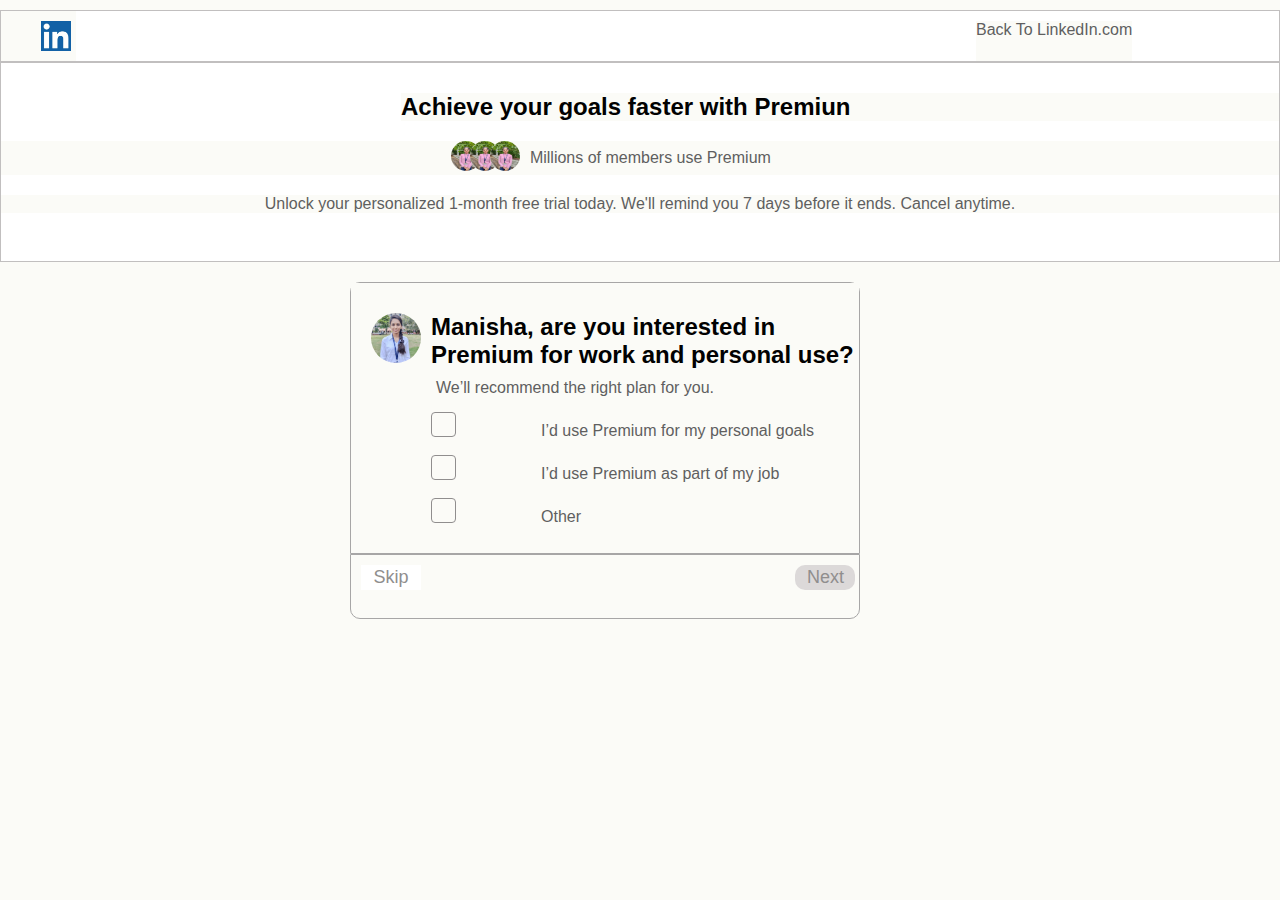
<file: premium.html>
<!DOCTYPE html>
<html lang="en">
<head>
    <meta charset="UTF-8">
    <meta name="viewport" content="width=device-width, initial-scale=1.0">
    <title>Linkedin | Premium</title>
    <link rel="stylesheet" href="index.css">
</head>
<body>
    <div class="Back">
    <a href="index.html" class="logo"><img class="logo1" src="images/logo.linkedin.jpeg" alt=""></a>
    <p class="back">Back To LinkedIn.com</p>
    </div>
    <div class="achieve">
        <h2> Achieve your goals faster with Premiun</h2>
        <div class="achidiv2">
        <p class="achidiv">
            <img class="imgachieve" src="./images/rajuimg.jpg" alt="">
            <img class="imgachieve" src="./images/rajuimg.jpg" alt="">
            <img class="imgachieve" src="./images/rajuimg.jpg" alt=""></p>
          <p class="member">Millions of members use Premium</p> 
        </div>
        <p class="unlock">Unlock your personalized 1-month free trial today. We'll remind you 7 days before it ends. Cancel anytime.</p>
    </div>
  <div class="interest">  
      <div class="interest2">
        <img src="./images/my1.jpg" alt=""> <h2>  Manisha, are you interested in<br> Premium for work and personal use? </h2>
      </div>
         <p> We’ll recommend the right plan for you. </p>
         <div class="goal">
         <button type="radio"></button><p>I’d use Premium for my personal goals</p>
         </div>
         <div class="goal">
         <button type="radio"></button><p>I’d use Premium as part of my job</p>
         </div>
         <div class="goal">
         <button type="radio"></button><p>Other</p>
         </div>

    </div>
    

    <div id="skip">
        <button class="skip" type="button">Skip</button>
        <button class="next" type="button">Next</button>
        </div>
</body>
</html>
</file>
<file: index.css>
*{
    margin:0;
    padding:0;
    font-family:'Poppins',sans-serif;
     box-sizing: border-box;
     background-color: rgb(251, 251, 247);    
}
html{
    background-color: rgb(251, 251, 247);
}
body{
   
    color: #5f5f5f;
}

a{
    text-decoration: none;
    color: #5f5f5f;
}
.navbar{
    display: flex;
    align-items: center;
    justify-content: space-between;
    background-color:  white;
    padding: 2px 2%;
    position: sticky;
    top: 0;
    z-index: 100;
    box-shadow: 0 5px 10px rgba(0, 0, 0, 0.1);
}

.logo img{
    width: 30px;
    margin-right: 5px;
    display: block;
 }

.navbar-center ul li{
    display: inline-block;
    list-style: none;
}
.navbar-center:hover ul li a span{
    color: rgb(4, 4, 4);
}

.navbar-center ul li a{
    display: flex;
    align-items: center;
    font-size: 14px;
    margin: 5px 8px;
    padding-right: 5px;
    position: relative;
}
.navbar-center ul li a img{
    width: 30px;
}
.navbar-center ul li a::after{
    content: '';
    width: 0;
    height: 2px;
    background: black;
    position: absolute;
    bottom: -15px;
    transition: width 0.3s;
}
.navbar-center ul li a:hover::after,
.navbar-center ul li a.active-link::after{
    width: 100%;
    
}
.nav-profile-img{
    width: 35px;
    border-radius: 50%;
    display: block;
    cursor: pointer;
    position: relative;
}
.online{
    position: relative;
}
.online::after{
    content: '';
    width: 7px;
    height: 7px;
    border: 2px solid #fff;
    border-radius: 50%;
    right: 0px;
    top: 0px;
    background: #41db51;
    position: absolute;
}
.search{
    width: 20px;
    height: 20px;
}
.search-box{
    background: #f0f2f5;
    width: 250px;
    border-radius: 20px;
    display: flex;
    align-items: center;
    padding: 0 15px;
}
.navbar-left{
    display: flex;
    align-items: center;
}
.search-box input{
    width: 100%;
    background: transparent;
    padding: 8px;
    outline: none;
    border: 0;
}
.busy{
    border-left: solid 1px ;
    padding-left: 20px;
}
.opd{
    width: 1px;
   
}
.op{
    width: 20px;
    display: block;
    margin-left: 10px;
    
}
.scroll{
    display: flex;
    padding: 2px;
    margin-left: 0;
}
.scroll p{
    font-size: x-small;
    text-align: center;
}
#stage{
    width: 15px;

}
.Try{
    font-size: x-small;
    color: rgb(159, 114, 36);
    text-decoration: underline;
}
/*-----------Navbar Close--------------*/



/*------------------------------------------------------------------------------------*/

.navbarall{
    display: flex;
    background-color:  rgb(235, 235, 232);
    
}
.manu{
    width: 230px;
    height: 420px;
    border: solid 2px rgb(172, 169, 169);
    border-radius: 10px;
    text-align: center;
    margin: 15px;
    margin-top: 20px;
    margin-left: 40px;
    background-color: white;

}
.manu2{
    background-color: #5f779b;
    height: 70px;
    margin-bottom: 70px;
    margin-top: 0.1px;
    padding-top:0.1px;
    border-top-right-radius: 5px;
    border-top-left-radius: 5px;
   
}
.myimg{
    width: 100px;
       border-radius: 50%;
    display: block;
    cursor: pointer;
    position: relative;
   margin-left: 70px;
   margin-top: 30px; 
}
.maha{
    font-size: medium;
    color: #010101;
}
.maha:hover{
    text-decoration: underline rgb(164, 93, 226);
}  

.view{
    border-top: 2px solid rgb(212, 211, 211);
    border-bottom: 2px solid rgb(212, 211, 211);
    margin-top: 20px;
    padding-top: 20px;
    margin-bottom: 20px;
    padding-bottom: 20px;
}
.pro{
    display: flex;
    margin-left: 10px;
}
.pro:hover{
    background-color: rgb(228, 226, 226);
}
.span-pro{
    margin-left: 80px;
    color: #045be6;
}
.span-imp{
    margin-left: 70px;
    color: #045be6;
}
.for{
    margin: 5px;
}
.boost{
    text-decoration: underline;
}

.boost a:hover{
    color: #045be6;
}
.boost2:hover{
    background-color: rgb(228, 226, 226) ;
}

.items{
    border-top: solid 2px rgb(212, 211, 211);
    margin: 20px;
    margin-left: 0;
    margin-right: 0;
    margin-bottom: 0;
    padding-top: 10px;
    
}
.items:hover{
    background-color: rgb(228, 226, 226) ;
}
.div2{
    width: 230px;
    height: 460px;
    border: solid 2px rgb(172, 169, 169);
    border-radius: 10px;
    margin-top: 15px;
   background-color: white;
}

.div2 img{
    width: 18px;
    height: 18px;
}
.recent{
    display: flex;
    margin-left: 10px;
    color: grey;
    margin-top: 10px;
}
.recent2{
    margin-left: 30px;
    display: flex;
    color: #454545;
    margin-top: 10px;
}
.recent2:hover{
   color: #045be6;
    text-decoration: underline;
}
.group{
    display: flex;
    margin-left: 10px;
    color: rgb(70, 70, 205);
    margin-top: 30px;
    margin-bottom: 15px;
}
.disc{
    border-top: solid 1px rgb(172, 169, 169);
    padding-top: 10px;
}
/*--------------------------------------------------------------------------------------------*/

.searchicon{
    display: flex;
}
.myimg4{
    width: 40px;
    height:40px;
       border-radius: 50%;
    display: block;
    cursor: pointer;
    position: relative;
   margin-left: 15px;
   margin-top: 20px;
}
.postsearch{
    width: 500px;
    height: 40px;
    border-radius: 30px;
    margin-top: 20px;
    margin-right: 20px;
    margin-left: 10px;
}
.icon{
    border: solid 2px rgb(212, 211, 211);
    margin-top: 20px;
    margin-left: 10px;
    margin-right: 10px;
    border-radius: 10px;
    width: 550px;
    height: 120px;
    background-color:  white;
}
.media {
    margin-left: 60px;
    margin-top: 15px;
    display: inline-block;   
}
.media img{
    width: 20px;
}
.media:hover{
    background-color: #5f5f5f;
}
.event{
    margin-left: 100px;
}
.event img{
    width: 20px;
}
.event:hover{
    background-color: #5f5f5f;
}
.write{
    margin-left: 70px;
}
.write:hover{
    background-color: #5f5f5f;
}
.write img{
    width: 20px;
}
.sort{
   border-top:2px solid rgb(187, 185, 185);
   margin-top: 12px;
   margin-bottom: 12px;
   text-align: right;
   font-size: small;
   }
.sort span{
    font-size: small;
    color: black;
   }
.sort img{
    width: 10px;
    margin-top: 10px;
   }
.raju span{
     color: #010101;

}
.raju{
    border: 2px solid rgb(181, 181, 181);
    height: 670px;
    border-top-right-radius:10px ;
    border-top-left-radius:10px ;
    margin: 0;
    padding: 0;
    background-color:  white;
    margin-top: 2px;

}
.raju button{
    color: #045be6;
    border-style: none;
    font-size: larger;
    margin-left: 210px;
}
.raju2{
    margin-top: 20px;
    margin-left: 5px;
    font-size: medium;
}
.cert{
    width: 542px;
    height: 600;
    margin-top: 20px;
    border-bottom: 1px solid ;
}
.raju3{
    font-size: small;
    color: #2c2b2b;
    margin: 10px;
   
    
}
.raju3 img{
    width:592px;
    height:400px ;
    border: solid 2px rgb(193, 191, 191);
    
}
.rajuimg{
    width: 40px;
    height:40px;
    border-radius: 50%;
    display: block;
    cursor: pointer;
    position: relative;
   margin-left: 10px;
   margin-top: 5px;
   margin-bottom: 5px;
}
.raju4{
  display: flex;
  
}
.jayu{
    display: flex;
    width: 540px;
    border-bottom: solid 2px rgb(193, 191, 191);
    background-color:  white;
 
}
.jayu p{
    margin-top: 12px;
    margin-left: 10px;
}
.dott{
    padding-left: 230px;
}
.raju4 button{
    background-color: white;
}
.raju4 button:hover{
    color: #82a2d3;
}
.thumb{
    width: 20px;
    height: 20px;
    margin-top: 10px;
    margin-left: 40px;
}
.thumb:hover{
    background-color: #0c65f4;
}

.thumb2{
    width: 20px;
    height:20px;
    margin-top: 10px;
    margin-left: 40px;

}

/*-------------------------------------------------------------------------------*/



.side{
    border: 2px solid rgb(193, 191, 191);
    width: 300px;
    height: 370px;
    background-color:  white;
    margin-left: 15px;
    margin-top: 20px;
    border-radius: 10px;
    color: #010101;
}
.side h3{
    margin-top: 10px;
    margin-left: 7px;
}
.ullist{
   
    margin-bottom: 10px;
    margin-left: 20px;
}
.ullist p{
    color: #5f5f5f;
    margin-top: 0;
    padding-top: 0;
}
.list{
    margin: 20px;
    color: #010101;
    font-size:medium;
}
.last{
    margin-top: 30px;
    border: solid 2px rgb(193, 191, 191);
    border-radius: 20px;
    width: 300px;
    height: 280px;
    background-color:  white;
}
.AD{
    margin-left: 250px;
   }
.premium1{
    font-size: smaller;
    margin: 15px;
   
}
.premium1 span{
    text-align: center;
}
.myimg3{
   
        width: 60px;
        height: 60px;
           border-radius: 50%;
        display: block;
        cursor: pointer;
        position: relative;
       margin-left: 60px;
       margin-top: 20px;
    }
.inlogo{
    width: 60px;
    height: 60px;
    display: block;
    cursor: pointer;
    position: relative;
   margin-left: 20px;
   margin-top: 20px;       
}
.images2{
    display: flex;
    
}
.last button{
    border-color: #045be6;
    border-radius: 50px;
    padding: 8px;
    margin-left: 100px;
    
}
.last button p{
    color: #045be6;
    background-color: aliceblue;
    font-size: medium;
}
.last button p:hover{
    background-color: rgb(141, 141, 238) ;
}
.last button:hover{
    background-color: rgb(141, 141, 238);
    color: rgb(142, 142, 243);
}
/*---------------Premmium Page------------*/
.Back{
    display: flex;
    border: #010101 2px solid;
    margin-left: 0px;
    margin-top: 10px;
    border: solid 1px rgb(193, 191, 191);
    background-color: white;
}
.Back img{
    margin-left: 40px;
    margin-top: 10px;
    margin-bottom: 10px;
}
.back{
    margin-left: 900px;
    margin-top: 10px;
}
.achieve{
    border: solid 1px rgb(193, 191, 191);
    background-color: white;
    height: 200px;
}
.achieve h2{
    margin-top: 30px;
    color: #010101;
    margin-left: 400px;
}
.achidiv2{
    display: flex;
    margin-top: 20px;
}
.achidiv{
    margin-left: 450px;
}
.imgachieve{
    width: 30px;
    height: 30px;
    border-radius: 50%;
    cursor: pointer;
    position: relative;
    margin-right: -15px;

}
.member{
    margin-left: 25px;
    margin-top: 8px;
}
.unlock{
    text-align: center;
    margin-top: 20px;
}
.interest{
    border: 1px solid rgb(167, 166, 166);
    margin-top: 20px;
    margin-left: 350px;
    width: 510px;
    height: 272px;
    text-align: center;
    
    border-top-right-radius: 10px;
    border-top-left-radius: 10px;
    
}
.interest2{
    display: flex;
}
.interest2 h2{
    margin-top: 30px;
    color: #010101;
    text-align: justify;
    margin-left: 10px;
    font-size: x-large;
}
.interest p{
    text-align: justify;
    margin-left: 85px;
    margin-top: 10px;
}
.interest img{
    width: 50px;
    height: 50px;
    cursor: pointer;
    position: relative;
    border-radius: 50%;
    margin-top: 30px;
    margin-left: 20px;
}
.interest p{
    margin-bottom: 15px;
}
.interest button{
    width: 25px;
    height: 25px;
    border: 1px solid rgb(144, 142, 142);
    border-radius: 4px;
    display: block;
    margin-left: 80px;
    display: flex;
}
.interest button:hover{
    border-color: #010101;
    background-color: #949292;
    border: 3px solid black;
}
.goal{
    display: flex;
}
.goal button{
    margin-top: 0;
    margin-bottom: 0;
    
}
#skip{ 
    border: 1px solid rgb(167, 166, 166);
    margin-left: 350px;
    width: 510px;
    height: 65px;
    border-bottom-right-radius: 10px;
    border-bottom-left-radius: 10px;
}
.skip{
margin-top: 10px;
font-size: medium;
background-color:white;
color: rgb(144, 142, 142);
width: 60px;
height: 25px;
font-size: large;
margin-left: 10px;
border-style: none;
}
.skip:hover{
    background-color: #dedbdb;
}
.next{
margin-left: 370px;
margin-top: 10px;
font-size: medium;
background-color:rgb(220, 217, 217);
color: rgb(144, 142, 142);
width: 60px;
height: 25px;
font-size: large;
border-style: none;
border-radius: 10px;
}

/*-------------------------------Profile page-----------------------------------------------*/
.profile2{
    border: 2px solid;
    width: 770px;
    height: 8000;
}



.provi{
    border: 2px solid rgb(212, 210, 210);
    height: 50px;
    width: 770px;
    margin-top: 30px;
    margin-left: 40px;
    border-radius: 10px;
    display: flex;
}
.prosec{
    border: 2px solid rgb(212, 210, 210);
    height: 500px;
    width: 770px;
    margin-top: 10px;
    margin-left: 40px;
    border-radius: 10px;
}
.provi h3{
    color: #010101;
    font-size: medium;
    margin-top: 15px;
    margin-left: 15px;

}
.provi span{
    color: #494747;
    font-size: small;
}
.provi h4{
    color: #636262;
    font-size: medium;
    margin-top: 15px;
    margin-left:400px;

}
.myimg2{
    width: 130px;
    height: 130px;
       border-radius: 50%;
    display: block;
    cursor: pointer;
    position: relative;
    border: 4px solid white;
   margin-left: 20px;
   margin-top: 90px;
}
.maha2{
    margin-left: 15px;
    font-size: small;
    margin-top: 7px;
}
.maha2 span{
    color: #045be6;
}
.maha2 span:hover{
    text-decoration: underline;
    font-size: medium;
}
.con107{
    margin-left: 15px;
    margin-top: 5px;
    font-size: small;
    color: #045be6;
}
.con107:hover{
    color: #022153  ;
}
.open{
     width: 80px;
     height: 33px;
     border-radius: 15px;
     background-color: #1c6df0; 
     color: white;   
     border: solid 1px black;
     margin-top: 10px;
     margin-left: 15px;
     font-size: medium;
}
.open:hover{
    background-color: #022153;
}
.open2{
    width: 150px;
    height: 30px;
    border-radius: 15px;
    color: blue;   
    border: solid 2px blue;
    margin-top: 15px;
    margin-left: 15px; 
    font-size: medium;
}
.open2:hover{
    border: solid 2px blue;
    background-color: #bbc7dc;
}
.open3{
    width: 75px;
    height: 30px;
    border-radius: 15px;
    color: rgb(125, 125, 128);   
    border: solid 1px rgb(125, 125, 128);
    margin-top: 15px;
    margin-left: 15px; 
    font-size: medium;
}
.open3:hover{
    border: 2px solid black;
}
.role{
    width: 350px;
    height: 65px;
    border: solid 1px #c5d8f5;
    text-align: justify;
    margin-left:30px;
    margin-top: 30px;
    background-color: #c5d8f5;
    border-radius: 10px;
}
.role h4{
    background-color: #c5d8f5;
    border-radius: 10px;
}
.role p{
    background-color: #c5d8f5;
    border-radius: 10px;
}
.opwork{
    color: #302f2f;
    font-size: medium;
    margin-left: 5px;
    margin-top: 5px;
}
.role img{
    width: 15px;
    height: 15px;
    background-color: #c5d8f5;
    margin-left: 200px;
}
.webdev{
    
    margin-left: 5px;
  
}
.show{
    margin-left: 5px;
    color: #0c65f4;
}
.show:hover{
    text-decoration: underline;
}
.role2{
    display: flex;
}
/*-----------------------------------------------------------------------------------*/
.suggested{
    width: 770px;
    height: 290px;
    border: #010101 solid 1px;
    margin-top: 56px;
    margin-left: 40px;
    border-radius: 10px;
}
.suggested h1{
    font-size: large;
    color: #010101;
    margin-left: 25px;
    margin-top: 10px;
}
.suggested img{
    width: 15px;
    height:15px;
    margin-left: 25px;
}
.suggested h3{
    font-size: medium;
    color: #010101;
    margin-left: 25px;
    margin-top: 20px;
    margin-bottom: 10px;
}
.bor{
    border: 1px solid grey;
    width: 680px;
    height: 10px;
    border-radius: 5px;
    margin-left: 25px;
}
.bor p{
    background-color: #2b4b4d;
    width:580px;
    height:9px;
}
.star{
    margin-top: 15px;
    font-size: small;
}
.star span{
   
        color: #045be6;
    }
.star span:hover{
        text-decoration: underline;
        font-size: medium;
    }
.summary{
    border: 1px solid black;
    width: 715px;
    height: 110px;
    margin-top: 20px;
    border-radius: 5px;
    background-color: rgb(236, 233, 233);
}
.summary h3{
    margin-top: 10px;
    margin-left: 10px;
    background-color: rgb(236, 233, 233);
}
.summary button{
    width: 130px;
    height: 40px;
    margin-left: 45px;
    border-radius: 20px;
    font-size: medium;
    background-color: rgb(236, 233, 233);
}
.summary button:hover{
    background-color: #c4c0c0;
    border: 2px black solid;
}
/*-----------------------------------------------------------------------------------------------*/

.activity{
    border: 1px solid black;
    width: 770px;
    height: 500x;
    margin-top: 10px;
    margin-left: 40px;
    border-radius: 10px;
}
.activity h2{
    margin-top: 15px;
    margin-left: 10px;
    color: #010101;
}
.activity p{
    color: #0c65f4;
    margin-left: 10px;
    font-size: small;
}
.posts {
    width: 80px;
    height: 30px;
    font-size: large;
    background-color: rgb(33, 132, 33);
    border-radius: 20px;
    color: white;
    margin-left: 30px;
}
.posts:hover{
    background-color: darkgreen;
}
.activity button{
    width: 93px;
    height: 30px;
    font-size: large;
    border-radius: 20px;
    border: 1px solid black;
    margin-left: 10px;
}
.activity button:hover{
    border: 3px solid black;
    background-color: #d9dbdc;
}
.activity h4{
    font-size: small;
    margin-top: 20px;
    margin-left: 20px;
    border-top: 1px solid black;
    padding-bottom: 5px;
    padding-top: 10px;
}
.activity img{
    width: 70px;
    height: 60px;
    margin-left: 15px;
    margin-right: 10px;
    border: 1px solid black;
}
.activity p{
    display: flex;
    color: #010101;
    margin-top: 10px;
}
.show2{
    border: 1px solid black;
    width: 770px;
    height: 40px;
    border-bottom-right-radius: 10px;
    border-bottom-left-radius: 10px;
    
}
.show2 p{
    text-align: center;
    justify-content: center;
    font-size: large;
}
.show2 p:hover,
.show2:hover{
    background-color: #eae6e6;
}
.experience{
    border: solid 1px black;
    width: 770px;
    height: 220px;
    margin-top: 15px;
    border-radius: 10px;
}
.experience img{
    margin-top: 10px;
    margin-left: 20px;
    width: 40px;
    height: 40px;
}
.experience h2{
    color: black;
    font-size: large;
    margin-left: 15px;
    margin-top: 10px;
}
.experience p{
    margin-left: 15px;
    margin-top: 10px;
}
.experience span{
    font-size: medium;
    color: #010101;
}
.experience h3{
    font-size: small;
    margin-top: 15px;
    margin-left: 15px;
}
.class2{
    border: #010101 1px solid;
    width: 100px;
    height: 100px;
}
/*--------------------------------------------------------------------------*/

.provi4{
    display: flex;
}


.provi2{
    border: #010101 solid 1px;
    width: 330px;
    height: 250px;
    margin-top: 30px;
    margin-left: 25px;
    padding-bottom: 20px;
    border-radius: 10px;
}
.pencil1{
    margin-top: 20px;
    margin-left: 10px;
    font-size: large;
    color: #010101;
}
.pencil2{
    margin-top: 20px;
    margin-left: 10px;
    font-size: large;
    color: #010101;
    border-top: 1px solid #000;
    padding: 5px;
}
.language{
    margin-top: 10px;
    margin-left: 10px;
}
.pencil1 img{
    margin-left: 120px;
    width: 15px;
    height: 15px;
    background-color: white;
   
}
.pencil2 img{
    margin-left: 100px;
    width: 15px;
    height: 15px;
    background-color: white;
}

/*---------------------------------------------------------------------------------------*/

.last2{
    margin-top: 15px;
    border: solid 2px rgb(193, 191, 191);
    border-radius: 20px;
    width: 330px;
    height: 280px;
    background-color:  white;
    margin-left: 25px;
}
.last3{
    border-color: #045be6;
    border-radius: 50px;
    padding: 8px;
    margin-left: 100px;
    
}
.last3 p{
    color: #045be6;
    background-color: aliceblue;
    border-radius: 10px;
    font-size: small;
    
}
.premium1:hover{
    border: 3px inset blue;
}
/*----------------------------------------------------------------------------*/
.people{
    border: #2c2b2b 1px solid;
    width:330px ;
    height: 580px;
    margin-left: 25px;
    margin-top: 10px;
    border-radius: 15px;
}
.people h3{
    margin-top: 20px;
    margin-left: 15px;
    color: #000;
}
.people h4{
    margin-top: 10px;
    color: #000;

}
.viewed{
    display: flex;
}
.viewed1 img{
    width: 60px;
    height: 50px;
    position: relative;
    border-radius: 50%;
    margin-left: 10px;
    margin-top: 10px;
    margin-right: 10px;

}

.manya{
    margin-top: 10px;
    border: #757474 0.5px solid;
}
.showall{
    text-align: center;
    margin-top: 15px;
    font-size: large;
}
/*----------------------------------------------my network-----------------------------------------*/
.network{
    width: 300px;
    height: 450px;
    border: 1px solid rgb(194, 192, 192);
    margin-top: 30px;
    margin-left: 40px;
    border-radius: 15px;
display: flex;

}
.manage{
    width: 300px;
    height: 50px;
}
.network h4{
    margin-top: 15px;
    margin-left: 15px;
}
.manage img{
    width: 30px;
    height: 30px;
    margin-top: 5px;
    margin-left: 15px;
    margin-right: 15px;
}
.manage p{
    margin-left: 20px;
}
.manage span{
   margin-left: 80px;
}
/*--------------------------------------------------------------------*/
.invitations{
    width: 820px;
    height: 60px;
    border: #000 solid 1px;
    margin-left: 30px;
    border-radius: 15px;
}
.invitations p{
    margin-top: 15px;
    margin-left: 15px;
    font-size: medium;
    color: black;
}
.know{
    width: 820px;
    height: 1950px;
    border: #000 solid 1px;
    margin-left: 30px;
    border-radius: 15px;
    margin-top: 15px;

}
.connect{
    width: 170px;
    height: 260px;
    border: 1px solid;
    margin-top: 10px;
    margin-left: 25px;
    border-radius: 10px;
}
.connect img{
    width: 100px;
    height:100px;
    position: relative;
    border-radius: 50%;
    margin-top: 15px;
    margin-left: 35px;
}
.connect h4,p{
    text-align: center;

}
.connect button{
    width: 80px;
    height: 30px;
    color: blue;
    border: 1px solid blue;
    border-radius: 20px;
    margin-left: 40px;
    margin-top: 10px;
}
.connect button:hover{
    background-color: #acc4ec;
    border: 2px solid blue;
}
.connect2{
    display: flex;
}
.div3{
    
    width: 230px;
    height: 380px;
    border: solid 2px rgb(172, 169, 169);
    border-radius: 10px;
    margin-top: 15px;
    margin-left: 70px;
   background-color: white;
}

.div3 img{
    width: 18px;
    height: 18px;
}
.recent4{
    display: flex;
    margin-left: 10px;
    color: grey;
    margin-top: 10px;
}
.recent3{
    margin-left: 30px;
    display: flex;
    color: #454545;
    margin-top: 10px;
    margin-bottom: 30px;
}
.recent3:hover{
   color: #045be6;
    text-decoration: underline;
}
.div4 button{
     margin-left: 70px;
     margin-top: 15px;
     width: 230px;
     height: 50px;
     border-radius: 25px;
     font-size: large;
     color: blue;
     border: 1px solid blue;
}
.div4 button:hover{
    background-color: #c9daf4;
    border: 2px solid blue;
    

}

.div4 img{
     width: 20px;
}

.div5{
    border: 1px solid rgb(133, 131, 131);
    border-radius: 10px;
 margin-left: 25px;
 margin-top: 20px;
 padding-left: 10px;
 padding-top: 10px;
 width: 400px;
 height: 230px;
 
}
.div6{
    display: flex;
}
.imgachieve1{
    width: 30px;
    height: 30px;
    border-radius: 50%;
    cursor: pointer;
    position: relative;
    margin-right: -15px;

}
.member1{
    margin-left: 25px;
}

.achidiv3{
    width: 60px;
    height: 60px;
    position: relative;
    border-radius: 50%;
}
.premium2{
    margin-left: 40px;
    width: 130px;
    height: 30px;
    border-radius: 20px;
    background-color: rgb(249, 199, 124);
}
.premium2:hover{
    background-color:rgb(244, 169, 57);
    border: solid 1px rgb(244, 169, 57);
}
.hiring{
    border: #828080 solid 1px;
    width: 400px;
    height: 1430px;
    margin-left: 25px;
    margin-top: 15px;
    border-radius: 10px;
}
.hiring h3{
    margin-top: 10px;
    margin-left: 10px;
    color: #000;
}
.hiring span{
    margin-top: 10px;
    margin-left: 10px;
    font-size: medium;
    color: #484646;
}
.hiring h5{
    color: #4687f1;
}
.hiring h5:hover{
    color: #0c65f4;
    text-decoration: underline;
}
.hiringimg1 img{
    width: 70px;
    height: 70px;
}
.hiringimg1 {
    text-align: center;
    border-bottom:1px solid black ;
}
.seeker{
    width: 300px;
    height: 300px;
    border: #a09d9d solid 1px;
    margin-top: 20px;
    margin-left: 25px;
    border-radius: 10px;

}
.seeker h3{
    margin-top: 20px;
    margin-left: 10px;
    color: #000;
    font-size: medium;
}
.seeker h3 span{
    font-size: small;
    color: #6b6969;
}


/*---------------------------------------------------------Message----------------------------------------------------*/

.message{
    width: 250px;
    height: 900px;
    border: #989696 solid 1px;
    margin-left: 90px;
    margin-top: 25px;
    border-radius: 10px;
    position: sticky;
    
}
.message h3{
    margin-top: 10px;
    margin-left: 10px;
    border-bottom: 1px solid rgb(122, 120, 120);
    margin-bottom: 15px;
    padding-bottom: 10px;
}
.message h3 img{
    width: 20px;
    height: 20px;
}
.message h3 span{
    margin-left: 90px;
    margin-right: 20px;
}
.focus{
    display: flex;
  
}
.focus3{
    margin-left: 90px;
}
.focus2{
    margin-left: 10px;
}
.focus3:hover{
    color: rgb(2, 132, 47);
}
.focus2:hover{
    color: rgb(2, 132, 47);
}

.message2{
    width: 250px;
    height: 500px;
    border: #989696 solid 1px;
    margin-left: 90px;
    margin-top: 25px;
    border-radius: 10px;
}
.focus2{
    color: #474646;
    margin-top: 15px;
    margin-left: 25px;
    
 }
 .focus2:hover{
    background-color: #034a0a;
    text-decoration: underline;
 }
 .focus3{
    color: #474646;
    margin-top: 15px;
    margin-left: 95px;
 }
 .focus3:hover{
    background-color: #034a0a;
    text-decoration: underline;
 }
.focus{
    border-bottom: #696868 1px solid;
    padding-bottom: 10px;
}
.focus4{
    display: flex;
    border-bottom: #676666 1px solid;
    padding-bottom: 10px;
}
.focus4 img{
    width: 60px;
    height: 60px;
    border-radius: 50%;
    position: relative;
    margin-top: 20px;
    margin-left: 15px;
}
.focus5{
    margin-top: 15px;
    margin-left: 10px;
}
.message2{
    width: 400px;
    height: 500px;
    border: #989696 solid 1px;
    margin-left: 0px;
    margin-top: 25px;
    border-radius: 10px;
    position: sticky;
   
}
.messageall2{
    display: flex;
}
.message2 img{
    width: 20px;
    height: 20px;
    margin-left: 250px;
}
.message2 h3{
    margin-top: 10px;
    margin-left: 10px;
    border-bottom: #686565 1px solid;
    padding-bottom: 10px;
}
.focus6 img{
    width: 80px;
    height: 80px;
    border-radius: 50%;
    position: relative;
    margin-left: 10px;
}
.focus6{
    border-bottom: #929090 1px solid;
    padding-bottom: 10px;
    position: sticky;
}
.focus7 img{
    width: 40px;
    height: 40px;
    border-radius: 50%;
    position: relative;
    margin-top: 20px;
    margin-left: 15px;

}
.focus7{
    display: flex;
}









/*----------------------------------------------------------Notification-----------------------------------------------------------*/
.notification{
    display: flex;
}
.setting{
    width:230px;
    height: 100px;
    border: #000 1px solid;
    border-radius: 15px;
    margin-top: 25px;
    margin-left: 90px;
}
.setting h3{
    margin-top: 15px;
    margin-left: 15px;
    font-size: medium;
    color: #000;
    margin-bottom: 10px;
}
.setting p{
    color: #045be6;
}
.setting p:hover{
    text-decoration: underline;
}
.buttons{
    margin-top: 25px;
    margin-left: 25px;
    width: 350px;
    height: 70px;
    border-radius: 10px;
   border: 1px solid rgb(113, 113, 113);

}
.buttons button{
    width: 90px;
    height: 35px;
    margin-top: 10px;
    margin-left: 10px;
    border-radius: 20px;
   background-color:#0c7216;
   color: white;
}
.buttons button:hover{
    background-color: #034a0a;
}
.notification2{
    margin-top: 15px;
    margin-left: 25px;
    width: 350px;
    height: 250px;
    border-radius: 10px;
    border: 1px solid rgb(184, 183, 183);
 }
.not1{
    margin-top: 22px;
    margin-left: 15px;
    
}
.last4{
    margin-top: 25px;
    border: solid 2px rgb(193, 191, 191);
    border-radius: 20px;
    width: 330px;
    height: 400px;
    background-color:  white;
    margin-left: 25px;
}
.premium5{
    width: 120px;
    height: 40px;
    border-radius: 30px;
    margin-left: 100px;
    margin-top: 20px;
    background-color: #1c6df0;
    color: white;
   
}
.premium5:hover{
    background-color: #99b8eb;

}
</file>
